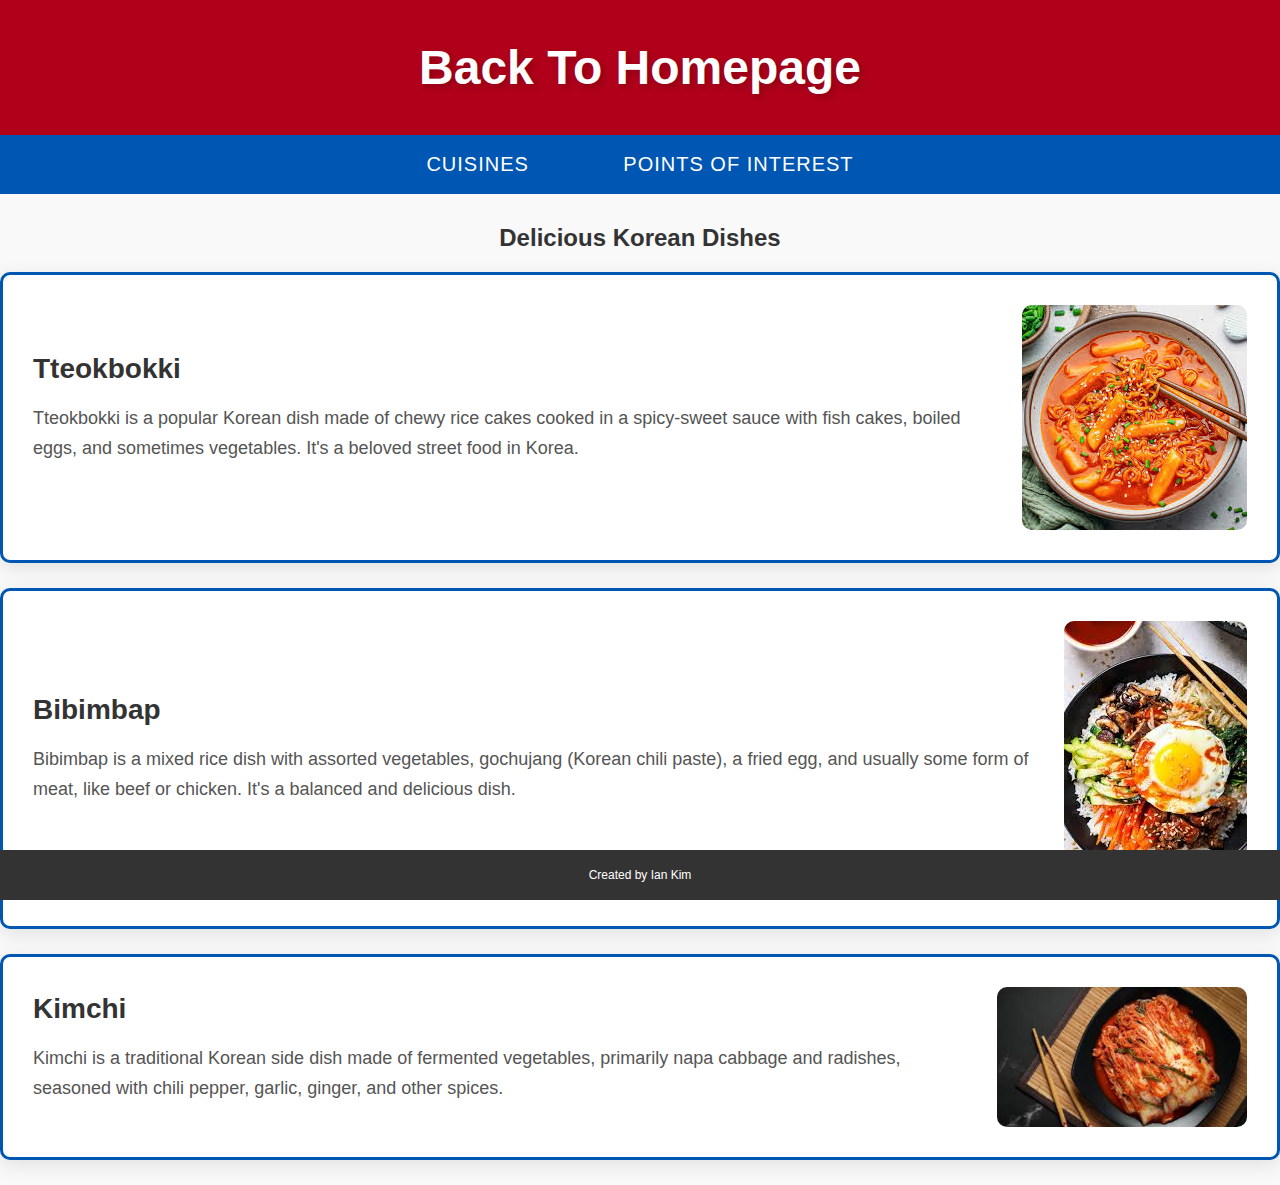
<file: cuisines.html>
<!DOCTYPE html>
<html lang="en">
<head>
    <meta charset="UTF-8">
    <meta name="viewport" content="width=device-width, initial-scale=1.0">
    <title>Cuisines</title>
    <style>
        body {
            font-family: 'Nanum Gothic', Arial, sans-serif; /* Korean-inspired font */
            background-color: #f9f9f9; /* Light gray background */
            margin: 0;
            padding: 0;
            box-sizing: border-box;
        }

        h1 {
            color: white;
            background-color: #C60C30; /* Korean flag red */
            text-align: center;
            padding: 40px 0; /* Increased padding */
            margin: 0;
            font-size: 48px; /* Larger font size */
            text-shadow: 3px 3px 6px rgba(0, 0, 0, 0.2);
            cursor: pointer; /* Makes the title appear clickable */
        }

        h1:hover {
            background-color: #b0001a; /* Darker shade of red on hover */
        }

        /* Flexbox container for each item with border */
        .item-container {
            display: flex;
            align-items: center;
            justify-content: space-between;
            background-color: #ffffff; /* White background for items */
            padding: 30px; /* Increased padding */
            border: 3px solid #0056b3; /* Korean blue border */
            border-radius: 10px; /* Rounded corners */
            margin-bottom: 25px; /* Increased margin */
            box-shadow: 0 5px 20px rgba(0, 0, 0, 0.1); /* Soft shadow for depth */
            transition: transform 0.3s ease; /* Smooth hover effect */
        }

        .item-container:hover {
            transform: translateY(-5px); /* Hover effect: slight upward movement */
        }

        .item-container img {
            max-width: 250px; /* Increased image size */
            height: auto;
            margin-left: 30px; /* Increased margin */
            border-radius: 10px; /* Rounded corners for the image */
            transition: transform 0.3s ease;
        }

        .item-container img:hover {
            transform: scale(1.15); /* Image zoom effect on hover */
        }

        .item-container div {
            flex: 1;
        }

        .item-container h3 {
            margin: 0;
            color: #333;
            font-size: 28px; /* Larger font size for headings */
            font-weight: 600;
        }

        .item-container p {
            font-size: 18px; /* Increased font size */
            line-height: 1.7; /* Increased line height */
            color: #555;
        }

        /* Navbar styling */
        nav {
            background-color: #0056b3; /* Korean blue */
            overflow: hidden;
            margin-bottom: 30px; /* Increased margin */
        }

        nav ul {
            margin: 0;
            padding: 0;
            list-style-type: none;
            text-align: center;
        }

        nav ul li {
            display: inline;
            margin: 0 20px; /* Increased margin */
        }

        nav ul li a {
            color: white;
            text-decoration: none;
            padding: 18px 25px; /* Increased padding */
            display: inline-block;
            font-size: 20px; /* Increased font size */
            text-transform: uppercase;
            letter-spacing: 1px;
            transition: background-color 0.3s, transform 0.3s;
        }

        nav ul li a:hover {
            background-color: #ddd;
            color: black;
            transform: scale(1.15); /* Hover effect with scaling */
        }

        /* Footer Styling (Smaller) */
        footer {
            text-align: center;
            padding: 6px 0; /* Reduced padding */
            background-color: #333;
            color: white;
            font-size: 12px; /* Smaller font size */
            position: fixed;
            width: 100%;
            bottom: 0;
        }

        /* Responsive Design for smaller screens */
        @media (max-width: 768px) {
            h1 {
                font-size: 36px; /* Adjust font size for smaller screens */
            }

            .item-container {
                flex-direction: column;
                align-items: flex-start;
                padding: 20px; /* Adjust padding */
            }

            .item-container img {
                max-width: 200px;
                margin-left: 0;
                margin-bottom: 20px;
            }

            .item-container div {
                margin-bottom: 20px;
            }

            nav ul li a {
                font-size: 18px; /* Adjust font size for smaller screens */
                padding: 12px 18px; /* Adjust padding */
            }
        }

    </style>
</head>
<body>

    <!-- Clicking this will redirect to the homepage -->
    <h1 onclick="window.location.href='index.html';">Back To Homepage</h1> <!-- Link to homepage (index.html) -->

    <!-- Navbar -->
    <nav>
        <ul>
            <li><a href="cuisines.html">Cuisines</a></li>
            <li><a href="points-of-interest.html">Points of Interest</a></li>
        </ul>
    </nav>

    <h2 style="text-align: center; color: #333;">Delicious Korean Dishes</h2>

    <!-- Tteokbokki -->
    <div class="item-container">
        <div>
            <h3>Tteokbokki</h3>
            <p>Tteokbokki is a popular Korean dish made of chewy rice cakes cooked in a spicy-sweet sauce with fish cakes, boiled eggs, and sometimes vegetables. It's a beloved street food in Korea.</p>
        </div>
        <img src="tteokbukki.jpg" alt="Tteokbokki">
    </div>

    <!-- Bibimbap -->
    <div class="item-container">
        <div>
            <h3>Bibimbap</h3>
            <p>Bibimbap is a mixed rice dish with assorted vegetables, gochujang (Korean chili paste), a fried egg, and usually some form of meat, like beef or chicken. It's a balanced and delicious dish.</p>
        </div>
        <img src="bibimbap.jpg" alt="Bibimbap">
    </div>

    <!-- Kimchi -->
    <div class="item-container">
        <div>
            <h3>Kimchi</h3>
            <p>Kimchi is a traditional Korean side dish made of fermented vegetables, primarily napa cabbage and radishes, seasoned with chili pepper, garlic, ginger, and other spices.</p>
        </div>
        <img src="kimchi.jpg" alt="Kimchi">
    </div>

    <!-- Footer -->
    <footer>
        <p>Created by Ian Kim</p>
    </footer>

</body>
</html>
</file>
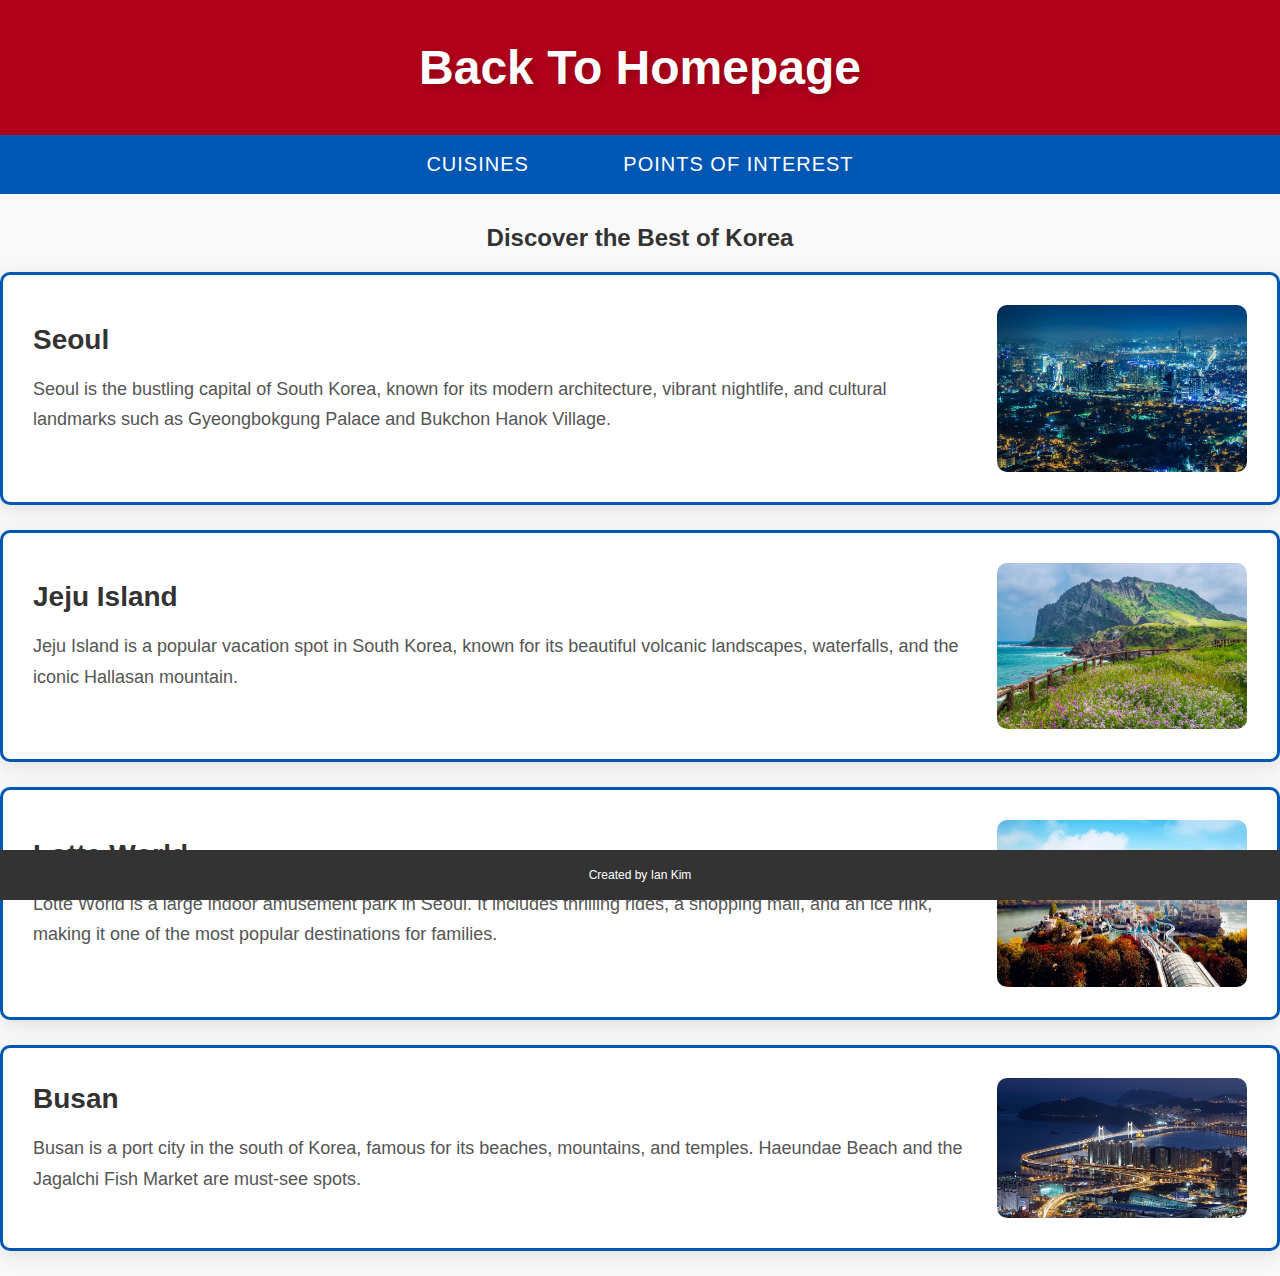
<file: points-of-interest.html>
<!DOCTYPE html>
<html lang="en">
<head>
    <meta charset="UTF-8">
    <meta name="viewport" content="width=device-width, initial-scale=1.0">
    <title>Points of Interest</title>
    <style>
        body {
            font-family: 'Nanum Gothic', Arial, sans-serif; /* Korean-inspired font */
            background-color: #f9f9f9; /* Light gray background */
            margin: 0;
            padding: 0;
            box-sizing: border-box;
        }

        h1 {
            color: white;
            background-color: #C60C30; /* Korean flag red */
            text-align: center;
            padding: 40px 0; /* Increased padding */
            margin: 0;
            font-size: 48px; /* Larger font size */
            text-shadow: 3px 3px 6px rgba(0, 0, 0, 0.2);
            cursor: pointer; /* Makes the title appear clickable */
        }

        h1:hover {
            background-color: #b0001a; /* Darker shade of red on hover */
        }

        /* Navbar styling */
        nav {
            background-color: #0056b3; /* Korean blue */
            overflow: hidden;
            margin-bottom: 30px; /* Increased margin */
        }

        nav ul {
            margin: 0;
            padding: 0;
            list-style-type: none;
            text-align: center;
        }

        nav ul li {
            display: inline;
            margin: 0 20px; /* Increased margin */
        }

        nav ul li a {
            color: white;
            text-decoration: none;
            padding: 18px 25px; /* Increased padding */
            display: inline-block;
            font-size: 20px; /* Increased font size */
            text-transform: uppercase;
            letter-spacing: 1px;
            transition: background-color 0.3s, transform 0.3s;
        }

        nav ul li a:hover {
            background-color: #ddd;
            color: black;
            transform: scale(1.15); /* Hover effect with scaling */
        }

        /* Flexbox container for each item with border */
        .item-container {
            display: flex;
            align-items: center;
            justify-content: space-between;
            background-color: #ffffff; /* White background for items */
            padding: 30px; /* Increased padding */
            border: 3px solid #0056b3; /* Korean blue border */
            border-radius: 10px; /* Rounded corners */
            margin-bottom: 25px; /* Increased margin */
            box-shadow: 0 5px 20px rgba(0, 0, 0, 0.1); /* Soft shadow for depth */
            transition: transform 0.3s ease; /* Smooth hover effect */
        }

        .item-container:hover {
            transform: translateY(-5px); /* Hover effect: slight upward movement */
        }

        .item-container img {
            max-width: 250px; /* Increased image size */
            height: auto;
            margin-left: 30px; /* Increased margin */
            border-radius: 10px; /* Rounded corners for the image */
            transition: transform 0.3s ease;
        }

        .item-container img:hover {
            transform: scale(1.15); /* Image zoom effect on hover */
        }

        .item-container div {
            flex: 1;
        }

        .item-container h3 {
            margin: 0;
            color: #333;
            font-size: 28px; /* Larger font size for headings */
            font-weight: 600;
        }

        .item-container p {
            font-size: 18px; /* Increased font size */
            line-height: 1.7; /* Increased line height */
            color: #555;
        }

        /* Footer Styling (Smaller) */
        footer {
            text-align: center;
            padding: 6px 0; /* Reduced padding */
            background-color: #333;
            color: white;
            font-size: 12px; /* Smaller font size */
            position: fixed;
            width: 100%;
            bottom: 0;
        }

        /* Responsive Design for smaller screens */
        @media (max-width: 768px) {
            h1 {
                font-size: 36px; /* Adjust font size for smaller screens */
            }

            .item-container {
                flex-direction: column;
                align-items: flex-start;
                padding: 20px; /* Adjust padding */
            }

            .item-container img {
                max-width: 200px;
                margin-left: 0;
                margin-bottom: 20px;
            }

            .item-container div {
                margin-bottom: 20px;
            }

            nav ul li a {
                font-size: 18px; /* Adjust font size for smaller screens */
                padding: 12px 18px; /* Adjust padding */
            }
        }

    </style>
</head>
<body>

    <!-- Clicking this will redirect to the homepage -->
    <h1 onclick="window.location.href='index.html';">Back To Homepage</h1> <!-- Link to homepage (index.html) -->

    <!-- Navbar -->
    <nav>
        <ul>
            <li><a href="cuisines.html">Cuisines</a></li>
            <li><a href="points-of-interest.html">Points of Interest</a></li>
        </ul>
    </nav>

    <h2 style="text-align: center; color: #333;">Discover the Best of Korea</h2>

    <!-- Seoul -->
    <div class="item-container">
        <div>
            <h3>Seoul</h3>
            <p>Seoul is the bustling capital of South Korea, known for its modern architecture, vibrant nightlife, and cultural landmarks such as Gyeongbokgung Palace and Bukchon Hanok Village.</p>
        </div>
        <img src="Seoul Night.jpg" alt="Seoul">
    </div>

    <!-- Jeju Island -->
    <div class="item-container">
        <div>
            <h3>Jeju Island</h3>
            <p>Jeju Island is a popular vacation spot in South Korea, known for its beautiful volcanic landscapes, waterfalls, and the iconic Hallasan mountain.</p>
        </div>
        <img src="jeju island.jpg" alt="Jeju Island">
    </div>

    <!-- Lotte World -->
    <div class="item-container">
        <div>
            <h3>Lotte World</h3>
            <p>Lotte World is a large indoor amusement park in Seoul. It includes thrilling rides, a shopping mall, and an ice rink, making it one of the most popular destinations for families.</p>
        </div>
        <img src="lotte world.webp" alt="Lotte World">
    </div>

    <!-- Busan -->
    <div class="item-container">
        <div>
            <h3>Busan</h3>
            <p>Busan is a port city in the south of Korea, famous for its beaches, mountains, and temples. Haeundae Beach and the Jagalchi Fish Market are must-see spots.</p>
        </div>
        <img src="busan.jpg" alt="Busan">
    </div>

    <!-- Footer -->
    <footer>
        <p>Created by Ian Kim</p>
    </footer>

</body>
</html>
</file>
